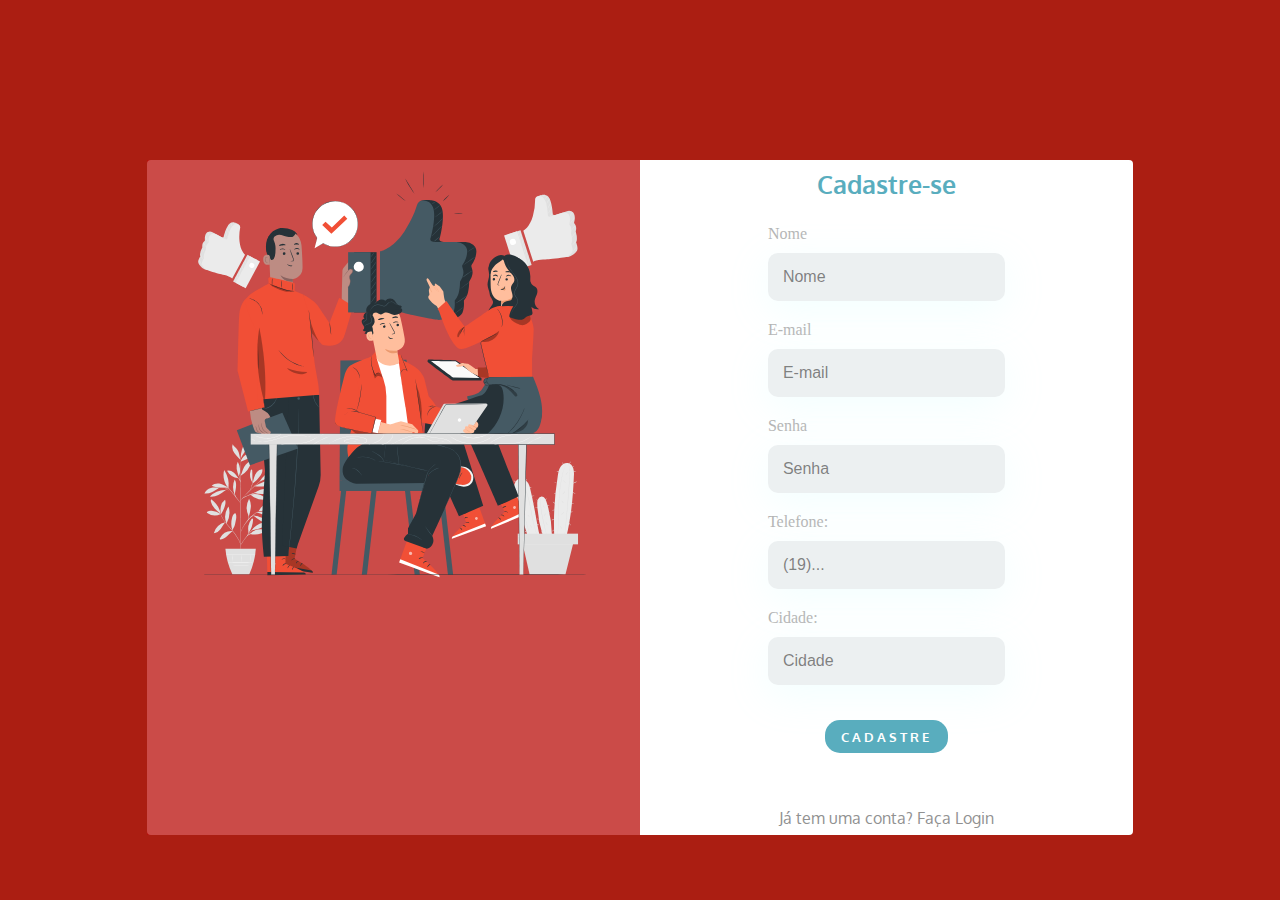
<file: ContratePro2/Front/CadastroCliente/index.html>
<!DOCTYPE html>
<html lang="en">

<head>
    <meta charset="UTF-8">
    <meta http-equiv="X-UA-Compatible" content="IE=edge">
    <meta name="viewport" content="width=device-width, initial-scale=1.0">
    <link rel="stylesheet" href="style.css">
    <link rel="icon" href="../assets/cc.png">
    <title>Cadastro de Usuario</title>
</head>

<body>
    <div class="main">
        <div class="esq">
            <img src="../assets/good-team-animate.svg" alt="cliente">

        </div>
        <div class="dir">
            <div class="card">
                <h1 class="h1">Cadastre-se</h1>
                <div class="in">
                    <label for="Nome">Nome</label>
                    <input id="nome" placeholder="Nome" type="text">
                </div>
                <div class="in">
                    <label for="E-mail">E-mail</label>
                    <input id="email" placeholder="E-mail" type="text">
                </div>
                <div class="in">
                    <label for="Senha">Senha</label>
                    <input id="senha" placeholder="Senha" type="password">
                </div>
                <div class="in">
                    <label for="telefone">Telefone:</label>
                    <input id="telefone" placeholder="(19)..." type="text">
                </div>
                <div class="in">
                    <label for="telefone">Cidade:</label>
                    <input id="cidade" placeholder="Cidade" type="text">
                </div>
                <button class="btn" onclick="cadastrarUsuario()">Cadastre</button>
            </div>
            <div class="text">
                <a href="../LoginCliente/index.html">
                    <p class="p">Já tem uma conta? Faça Login</p>
                </a>
            </div>
        </div>
</body>
<script src="index.js"></script>

</html>
</file>
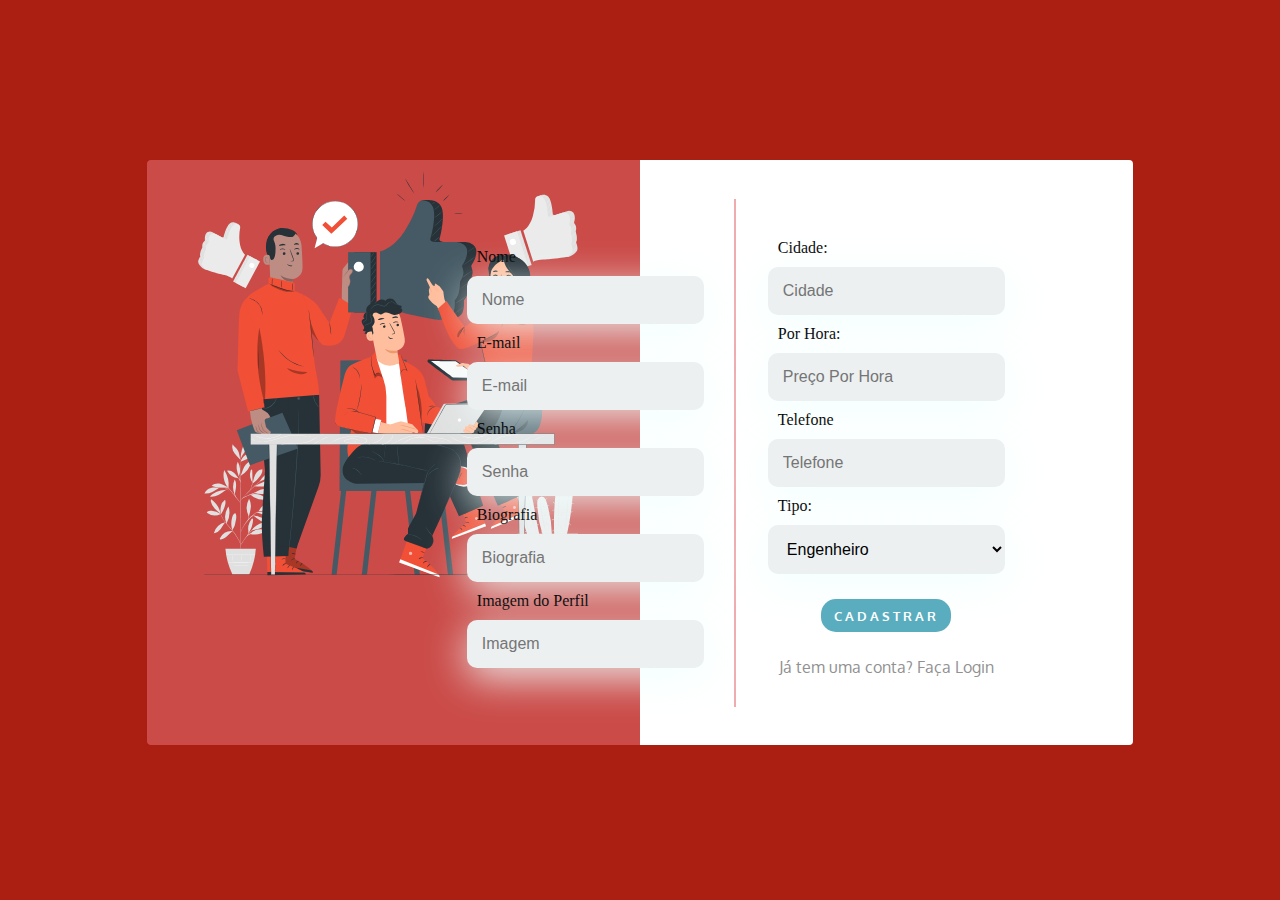
<file: ContratePro2/Front/CadastroProfissional/index.html>
<!DOCTYPE html>
<html lang="en">

<head>
    <meta charset="UTF-8">
    <meta http-equiv="X-UA-Compatible" content="IE=edge">
    <meta name="viewport" content="width=device-width, initial-scale=1.0">
    <link rel="stylesheet" href="style.css">
    <link rel="icon" href="../assets/cc.png">
    <title>Cadastro de Profissional</title>
</head>

<body>
    <div class="main">
        <div class="esq">
            <img src="../assets/good-team-animate.svg" alt="cliente">
        </div>
        <div class="dir">
          
	    <div class="meio">
		<table>
			<tr>
				<td class="td1" style="border-right: 2px solid rgba(230, 118, 118, 0.603)">
                    <label for="Nome">Nome</label>
                    <input id="nome" placeholder="Nome" type="text">
					<label for="E-mail">E-mail</label>
                    <input id="email"  placeholder="E-mail" type="text">
                    <label for="Senha">Senha</label>
                    <input id="senha"  placeholder="Senha" type="password">
					<label for="Biografia">Biografia</label>
                    <input id="biografia" placeholder="Biografia" type="text">
                    <label for="Perfil">Imagem do Perfil</label>
                    <input id="imagem" placeholder="Imagem" type="text">
					
				</td>
				<td class="td2">
                    <label for="Cidade">Cidade:</label>
                    <input id="cidade" placeholder="Cidade" type="text">
					<label for="Porhora">Por Hora:</label>
                    <input id="porhora" placeholder="Preço Por Hora" type="text">
					<label for="Telefone">Telefone</label>
                    <input id="telefone" placeholder="Telefone" type="text">
                    <label for="categoria">Tipo:</label>
                    <select class="slc" name="categoria" id="id_categoria">
                        <option value="1">Engenheiro</option>
                        <option value="2">Medico</option>
                        <option value="3">Pintor</option>
                        <option value="4">Palhaço</option>
                        <option value="5">Carpinteiro</option>
                        <option value="6">Fotografo</option>
                        <option value="7">Paisagista</option>
                        <option value="8">Advogado</option>
                        <option value="9">Professor de Reforço</option>
                        <option value="10">Pedreiro</option>
                    </select>
                    <div class="btn">
                        <button onclick="cadastrarUsuario()" >Cadastrar</button>
                    </div>
                    <div class="text">
                        <a href="../LoginProf/index.html">
                            <p class="p">Já tem uma conta? Faça Login</p>
                        </a>
                    </div>
				</td>
			</tr>
		</table>
	</div>
        
        
</body>
<script src="index.js"></script>

</html>
</file>
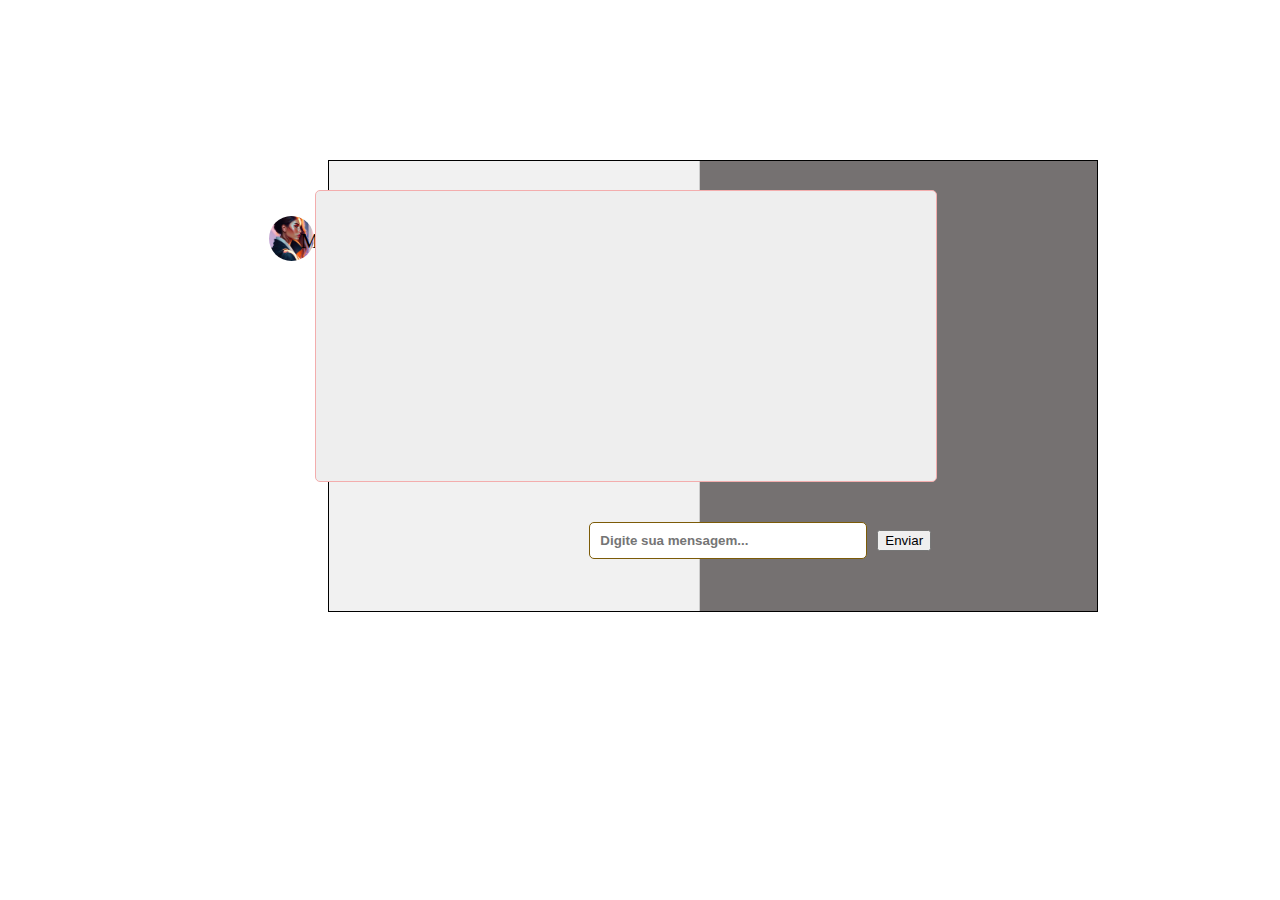
<file: ContratePro2/Front/chat_Cli/index.html>
<!DOCTYPE html>
<html lang="en">

<head>
  <meta charset="UTF-8">
  <meta http-equiv="X-UA-Compatible" content="IE=edge">
  <meta name="viewport" content="width=device-width, initial-scale=1.0">
  <!-- <link rel="stylesheet" href="css.css"> -->
  <link rel="stylesheet" href="css.css">
  <title>Chat user cliente</title>
</head>

<body>
  <div class="container">
    <div class="menu">
      <div class="info">
        <img id="imagem_yser2"  src="../assets/user2.jpg" alt="">
        <span id="name_user2" class="nomeUser2">Mariana</span>
      </div>

    </div>
    <div class="content">
      <div id="recebe" class="content"></div>
      <footer>
        <input type="text" id="envia" placeholder="Digite sua mensagem..." />
        <button id="enviar">Enviar</button>
      </footer>
    </div>
  </div>
</body>
<script src="index.js"></script>

</html>
</file>
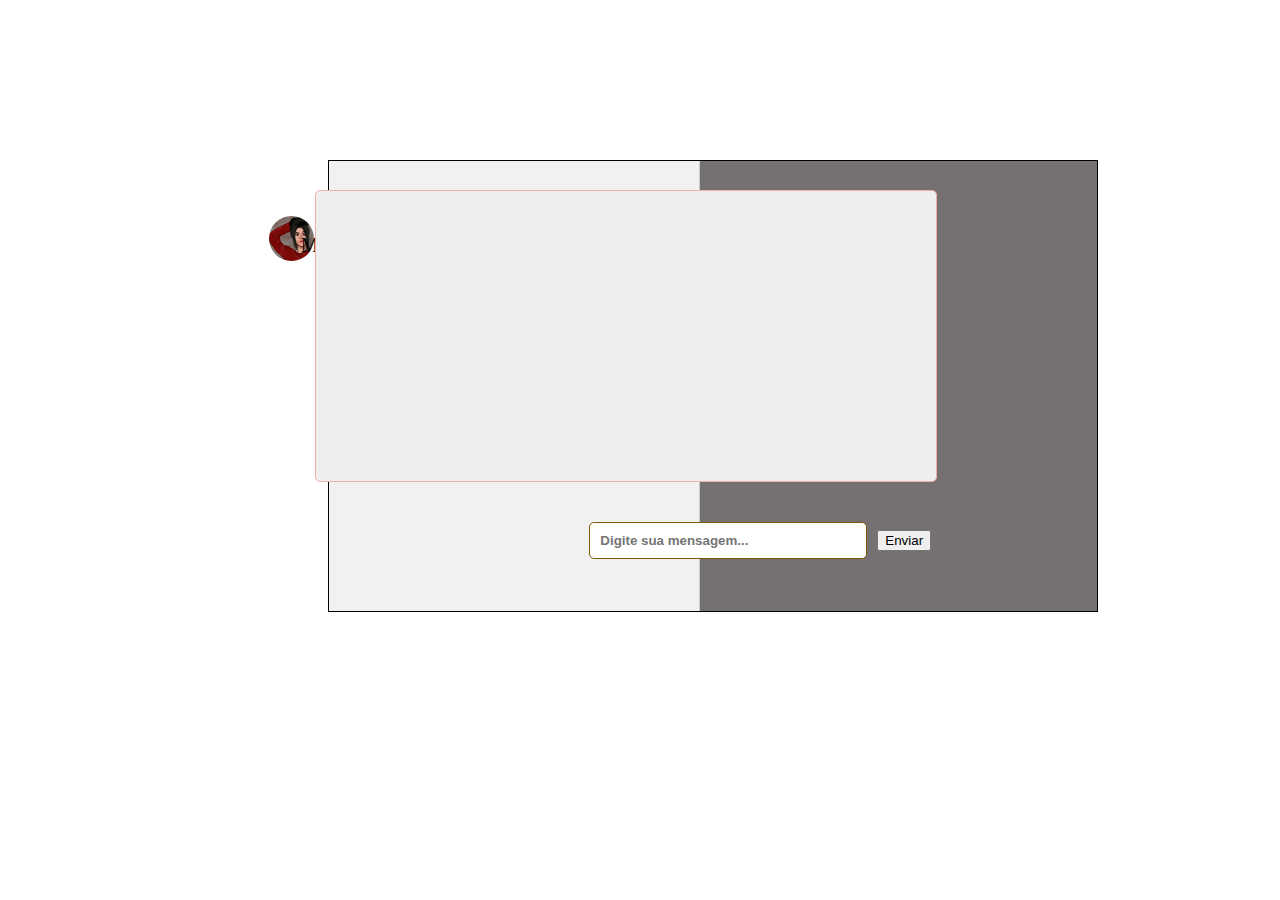
<file: ContratePro2/Front/chat_Pro/index.html>
<!DOCTYPE html>
<html lang="en">

<head>
  <meta charset="UTF-8">
  <meta http-equiv="X-UA-Compatible" content="IE=edge">
  <meta name="viewport" content="width=device-width, initial-scale=1.0">
  <!-- <link rel="stylesheet" href="css.css"> -->
  <link rel="stylesheet" href="style.css">
  <title>Chat user profissional</title>
  
</head>

<body>
  <div class="container">
    <div class="menu">
      <div class="info">
        <img id="imagem_yser2"  src="../assets/Mariana.jpg" alt="">
        <span id="name_user2" class="nomeUser2">Mariana Mendes</span>
      </div>

    </div>
    <div class="content">
      <div id="recebe" class="content"></div>
      <footer>
        <input type="text" id="envia" placeholder="Digite sua mensagem..." />
        <button id="enviar">Enviar</button>
      </footer>
    </div>
  </div>
</body>
<script src="profissional.js"></script>

</html>
</file>
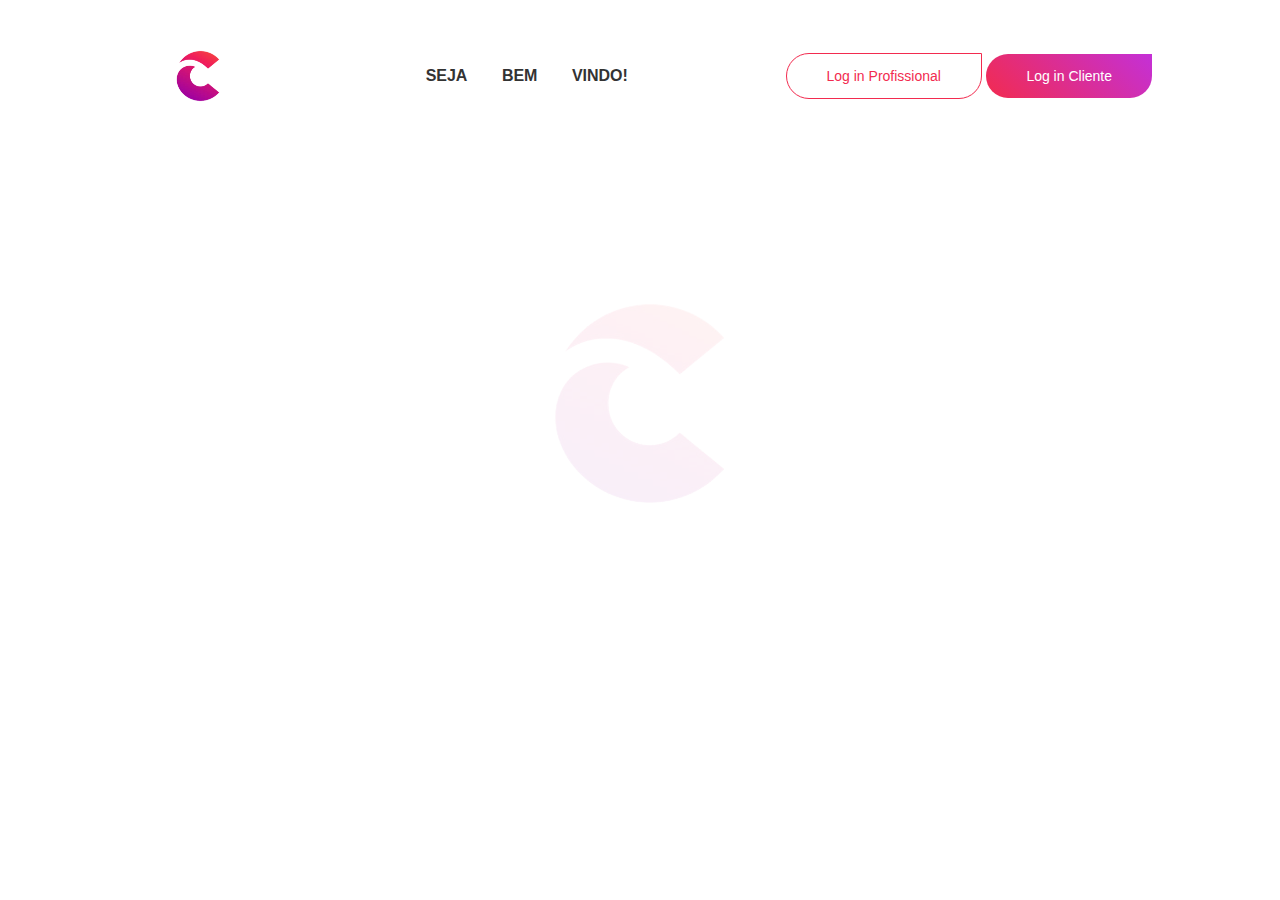
<file: ContratePro2/Front/HomeTeste/index.html>
<!DOCTYPE html>
<html lang="en">
<head>
    <meta charset="UTF-8">
    <meta http-equiv="X-UA-Compatible" content="IE=edge">
    <meta name="viewport" content="width=device-width, initial-scale=1.0">
    <link rel="stylesheet" href="style.css">
    <link rel="icon" href="../assets/cc.png">
    <title>ContratePro</title>
</head>
<body>
    <div class="hero">  
        <nav>
            <img src="../assets/c2.png" alt="logo">
            <ul>
            <li>SEJA</li>
            <li>BEM</li>
            <li>VINDO!</li>
        </ul>
        <div>
            <a class="btnn" href="../LoginProf/index.html">Log in Profissional</a>
            <a class="btn" href="../LoginCliente/index.html">Log in Cliente</a>
        </div>
        </nav>
        <div class="content">
            <h1 class="anim" >Contrate um profissional<br>e transforme seu projeto!</h1>
            <p class="anim">Venha se conectar conosco, transformando seu projeto com um profissional confiável e de sua escolha</p>
            <a href="../CadastroProfissional/index.html" class="login-btn anim">Seja um Profissional</a>
            <a href="../CadastroCliente/index.html" class="btn anim">Seja um Cliente</a>
        </div>
        <div class="portal-image">
            <img class="image" src="../assets/c2.png" alt="c2">
            <img src="../assets/businesswoman1.png" class="feature-img anim" alt="ok">
        </div>
        
    </div>
</body>
</html>
</file>
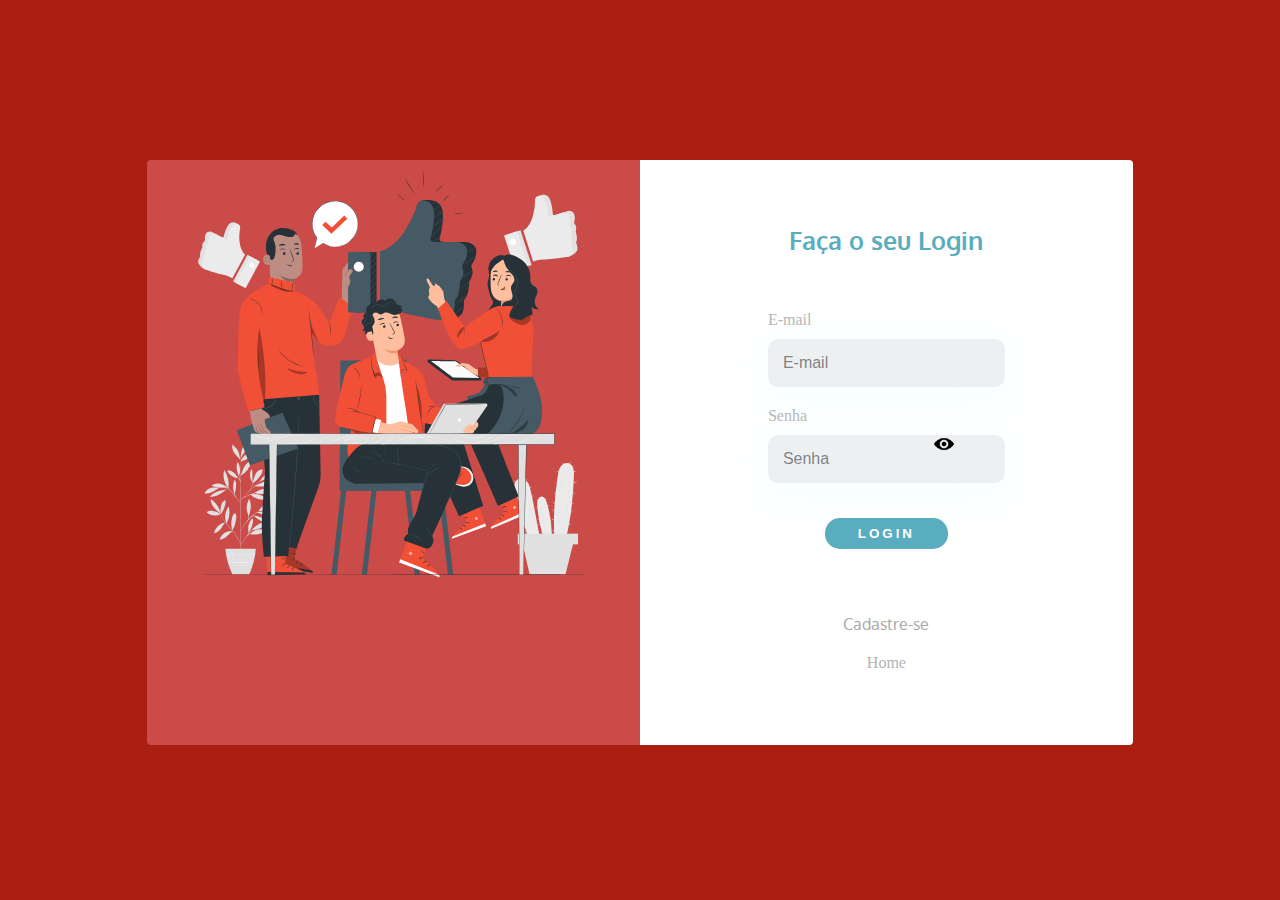
<file: ContratePro2/Front/LoginCliente/index.html>
<!DOCTYPE html>
<html lang="en">
<head>
    <meta charset="UTF-8">
    <meta http-equiv="X-UA-Compatible" content="IE=edge">
    <meta name="viewport" content="width=device-width, initial-scale=1.0">
    <link rel="stylesheet" href="style.css">
    <link rel="icon" href="../assets/cc.png">
    <title>Tela de Login</title>
</head>

<body>
    <div class="main">
        <div class="esq">
            <img src="../assets/good-team-animate.svg" alt="cli">
        </div>
        <div class="dir">
            <div class="card">
                <h1 class="h1">Faça o seu Login</h1>
                <div class="in">
                    <label for="E-mail">E-mail</label>
                    <input id="email" placeholder="E-mail" type="text">
                </div>
                <div class="in">
                    <label for="Senha">Senha</label>
                    <input id="senha" placeholder="Senha" type="password">
                    <img src="../assets/olho.png" alt="eyes" class="olhar" onclick="olharSenha()">
                </div>
                <button class="btn" onclick="login()">Login</button>
            </div>

            <a href="../CadastroCliente/index.html">
                <p class="p">Cadastre-se</p>
                <a href="../HomeTeste/index.html">Home</a>
            </a>
        </div>
           
    </div>

</body>
<script src="index.js"></script>

</html>
</file>
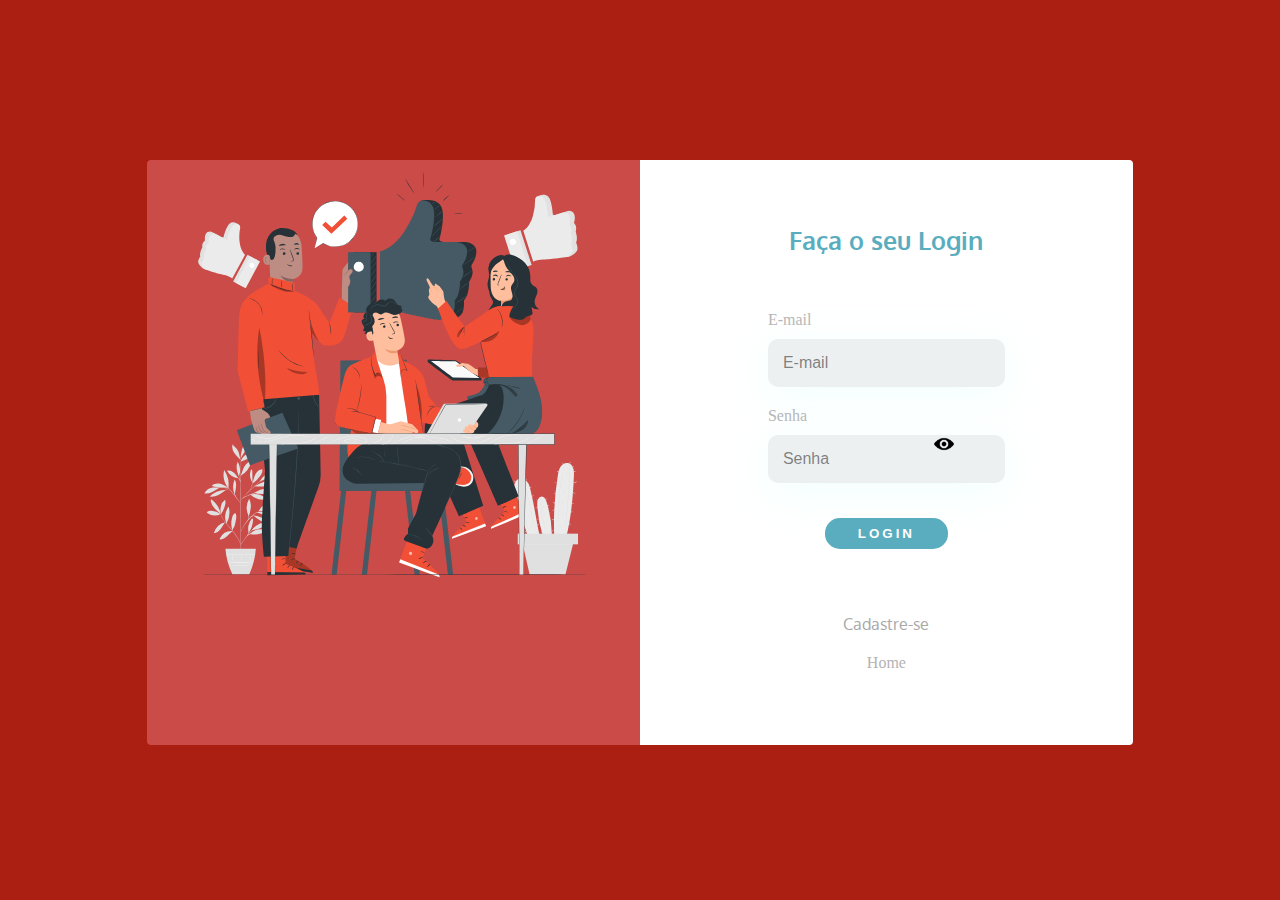
<file: ContratePro2/Front/LoginProf/index.html>
<!DOCTYPE html>
<html lang="en">
<head>
    <meta charset="UTF-8">
    <meta http-equiv="X-UA-Compatible" content="IE=edge">
    <meta name="viewport" content="width=device-width, initial-scale=1.0">
    <link rel="stylesheet" href="style.css">
    <link rel="icon" href="../assets/cc.png">
    <title>Tela de login</title>
</head>
<body>
    <div class="main">
        <div class="esq">
            <img src="../assets/good-team-animate.svg" alt="cli">
        </div>
        <div class="dir">
            <div class="card">
                <h1 class="h1">Faça o seu Login</h1>
                <div class="in">
                    <label for="E-mail">E-mail</label>
                    <input id="email" placeholder="E-mail" type="text">
                </div>
                <div class="in">
                    <label for="Senha">Senha</label>
                    <input id="senha" placeholder="Senha" type="password">
                    <img src="../assets/olho.png" alt="eyes" class="olhar" onclick="olharSenha()">
                </div>
                <button class="btn" onclick="login()">Login</button>
            </div>
            <a href="../CadastroProfissional/index.html">
                <p class="p">Cadastre-se</p>
                <a href="../HomeTeste/index.html">Home</a>
            </a>
        </div>
    </div>
</body>
<script src="index.js"></script>
</html>
</file>
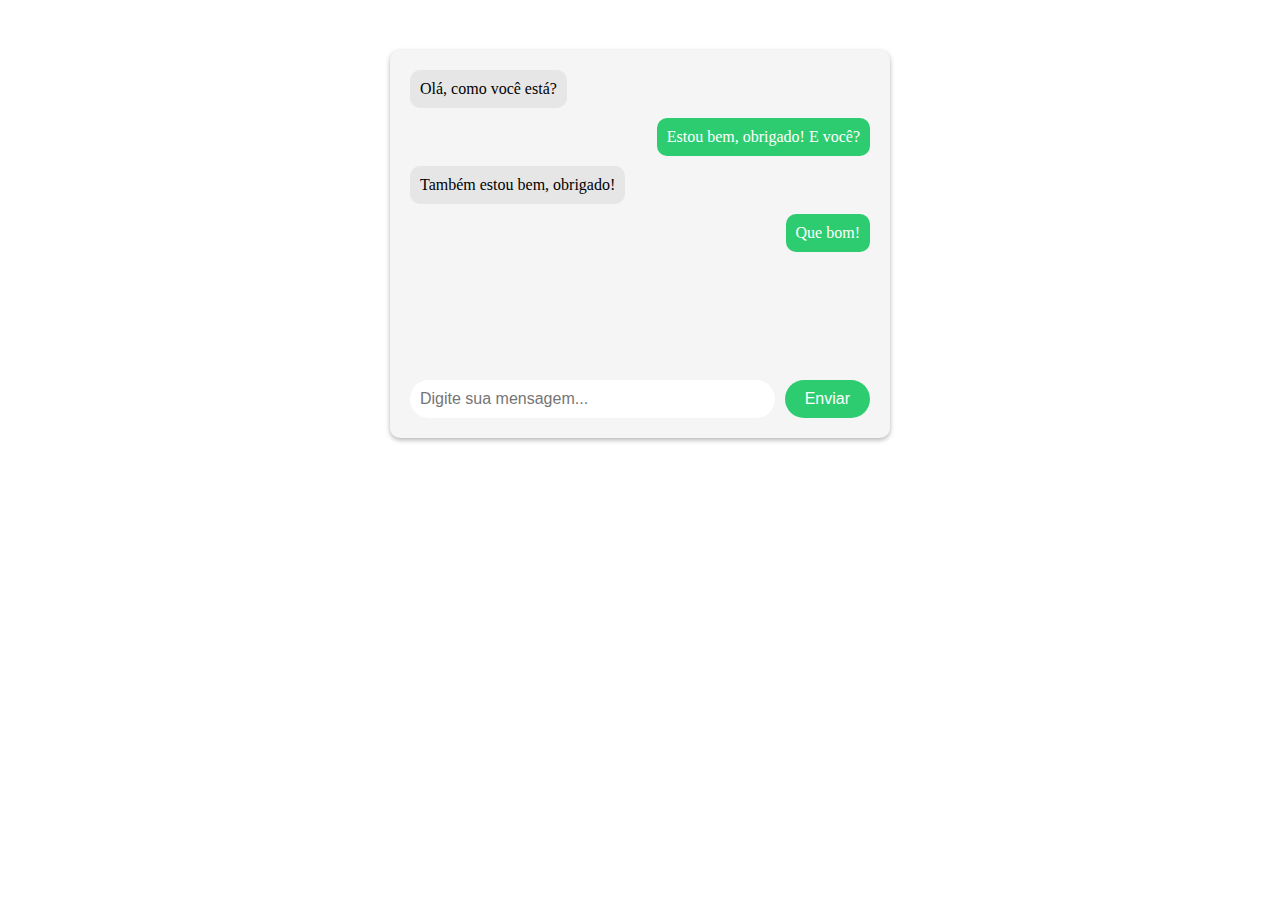
<file: ContratePro2/Front/teste/index.html>
<!DOCTYPE html>
<html lang="en">
<head>
	<meta charset="UTF-8">
	<title>Chat</title>
	<link rel="stylesheet" href="style.css">
</head>
<body>
	<div class="chat-box">
		<div class="chat-container">
            
			<div class="chat-bubble user1">
				<p>Olá, como você está?</p>
			</div>
			<div class="chat-bubble user2">
				<p>Estou bem, obrigado! E você?</p>
			</div>
			<div class="chat-bubble user1">
				<p>Também estou bem, obrigado!</p>
			</div>
			<div class="chat-bubble user2">
				<p>Que bom!</p>
			</div>
		</div>
        
       
		<div class="chat-input">
			<input type="text" placeholder="Digite sua mensagem...">
			<button>Enviar</button>
		</div>
	</div>
	<script src="script.js"></script>
</body>
</html>
</file>
<file: ContratePro2/Front/CadastroCliente/style.css>
@import url("https://fonts.googleapis.com/css2?family=Bebas+Neue&display=swap");
@import url("https://fonts.googleapis.com/css2?family=Bebas+Neue&family=Heebo:wght@300;400&family=Oxygen:wght@300;400&family=Righteous&display=swap");
* {
  padding: 0%;
  margin: 0%;
  box-sizing: border-box;
}
body {
  background-color: #a91a0dfa ;
}

.main {
  width: 77vw;
  height: 75vh;
  margin: 0 auto;
  display: flex;
  justify-content: center;
  margin-top: 10rem;
  background: hsl(0, 0%, 100%);
  border-radius: 4px;
}
/* ----------------esquerda----------------- */
.esq {
  float: left;
  width: 50%;
  text-align: center; /* centraliza o texto */
  background-color: #b90d0abe;
}
.esq h1 {
  margin-top: 15rem;
  font-family: "Bebas Neue", cursive;
}
/* ----------------direita----------------- */

.dir {
  float: right;
  width: 50%;
  text-align: center; /* centraliza o conteúdo */
  display: flex; /* usa flexbox */
  flex-direction: column; /* define a direção dos elementos filhos */
  justify-content: center; /* centraliza verticalmente os elementos filhos */
}
.card {
  /* width: 60%;  */
  display: flex;
  justify-content: center;
  align-items: center;
  flex-direction: column;
  margin-bottom: 30px;
}

.card > h1 {
  color: #59adbe;
  margin-bottom: 15px;
  font-family: "Oxygen", sans-serif;
  /* font-weight: 500px; */
  align-items: center;
  font-size: 25px;
}

.in {
  display: flex;
  flex-direction: column;
  align-items: flex-start;
  justify-content: center;
  margin: 10px 0px;
}

.in > input {
  width: 100%;
  border: none;
  border-radius: 10px;
  padding: 15px;
  background-color: #ecf0f1;
  font-size: 12pt;
  box-shadow: 0px 10px 40px #f0ffffde;
  outline: none;
}

.in > input::placeholder {
  color: #1f20208c;
}

.in > label {
  color: rgb(179, 179, 179);
  margin-bottom: 10px;
}

img{
    width: 34vw;
}
a{
text-decoration: none;
}

.btn {
  width: 25%;
  padding: 8px 0px;
  margin: 25px;
  border: none;
  border-radius: 15px;
  outline: none;
  text-transform: uppercase;
  font-weight: 800;
  letter-spacing: 3px;
  color: #ffffff;
  background-color: #59adbe;
  cursor: pointer;
  font-family: "Oxygen", sans-serif; 
}

.p {
    display: flex;
    align-items: center;
    justify-content: center;
    font-family: "Oxygen", sans-serif; 
    color: rgb(145, 145, 145);  
    cursor: pointer;
   
}

@media screen and (max-width: 768px) {
  body {
    background-color: #a91a0dfa;
    }
  
  .main {
      width: 90vw;
      height: 70vh;
      display: flex;
      justify-content: center;
      margin-top: 8rem;
      background: hsl(0, 0%, 100%);
      border-radius: 4px;
  }  
  /* ----------------esquerda----------------- */
  .esq {
    top: 10px;
    width: 50%;
    background-color: #b90d0abe;
  }
  
  .esq img{
    height: 100%;
    width: 99%;
  } 
  /* ----------------direita----------------- */
  .dir {
    float: right;
    width: 50%;
    text-align: center; /* centraliza o conteúdo */
    display: flex; /* usa flexbox */
    flex-direction: column; /* define a direção dos elementos filhos */
    justify-content: center; /* centraliza verticalmente os elementos filhos */
  }
  
  .card {
    display: flex;
    justify-content: center;
    align-items: center;
    flex-direction: column;
    margin-bottom: 30px;
  }
  
  .card > h1 {
    color: #59adbe;
    margin-bottom: 7px;
    font-family: "Oxygen", sans-serif;
    align-items: center;
    font-size: 25px;
  }
  
  .in {
    display: flex;
    flex-direction: column;
    align-items: flex-start;
    justify-content: center;
    margin: 9px 6px;
  }
  
  .in > input {
    width: 100%;
    border: none;
    border-radius: 10px;
    padding: 14px;
    background-color: #ecf0f1;
    font-size: 12pt;
    box-shadow: 0px 10px 40px #f0ffffde;
  }
  
  .in > input::placeholder {
    color: #1f20208c;
  }
  
  .in > label {
    color: rgb(179, 179, 179);
    margin-bottom: 10px;
  }
  
  .btn {
    width: 35%;
    padding: 8px 0px;
    margin-top: 5px;
    border: none;
    border-radius: 15px;
    outline: none;
    text-transform: uppercase;
    font-weight: 800;
    letter-spacing: 3px;
    color: #ffffff;
    background-color: #59adbe;
    cursor: pointer;
    font-family: "Oxygen", sans-serif; 
  }

  .p {
    display: flex;
    align-items: center;
    justify-content: center;
    font-family: "Oxygen", sans-serif; 
    color: rgb(145, 145, 145);  
    cursor: pointer;
    padding-bottom: 20px;
  }
  }
</file>
<file: ContratePro2/Front/CadastroProfissional/style.css>
@import url("https://fonts.googleapis.com/css2?family=Bebas+Neue&display=swap");
@import url("https://fonts.googleapis.com/css2?family=Bebas+Neue&family=Heebo:wght@300;400&family=Oxygen:wght@300;400&family=Righteous&display=swap");
* {
  padding: 0%;
  margin: 0%;
  box-sizing: border-box;
}
body {
  background-color: #a91a0dfa ;
}

.main {
  width: 77vw;
  height: 65vh;
  margin: 0 auto;
  display: flex;
  justify-content: center;
  margin-top: 10rem;
  background: hsl(0, 0%, 100%);
  border-radius: 4px;
}
/* ----------------esquerda----------------- */
.esq {
  float: left;
  width: 50%;
  text-align: center; /* centraliza o texto */
  background-color: #b90d0abe;
}
.esq h1 {
  margin-top: 15rem;
  font-family: "Bebas Neue", cursive;
}
.esq img{
  width: 34vw;
}
/* ----------------direita----------------- */

.dir {
  float: right;
  width: 50%;
  text-align: center; /* centraliza o conteúdo */
  display: flex; /* usa flexbox */
  flex-direction: column; /* define a direção dos elementos filhos */
  justify-content: center; /* centraliza verticalmente os elementos filhos */
}


/* __________________________________________ */

.meio {
  display: flex;
  text-align: center;
  position: absolute;
  right:19%;


}
.meio label{
  display: flex;
  align-items: center;
  padding: 10px;
}

.meio input{
  width: 100%;
  border: none;
  border-radius: 10px;
  padding: 15px;
  background-color: #ecf0f1;
  font-size: 12pt;
  box-shadow: 0px 10px 40px #f0ffffde;
  outline: none;
}
.meio .td1{
  padding: 30px;
}

.meio .td2{
  padding: 30px;
}
.btn button{
  width: 55%;
  padding: 8px 0px;
  margin: 25px;
  border: none;
  border-radius: 15px;
  outline: none;
  text-transform: uppercase;
  font-weight: 800;
  letter-spacing: 3px;
  color: #ffffff;
  background-color: #59adbe;
  cursor: pointer;
  font-family: "Oxygen", sans-serif; 
}
a{
  text-decoration: none;
}
.p {
  display: flex;
  align-items: center;
  justify-content: center;
  font-family: "Oxygen", sans-serif; 
  color: rgb(145, 145, 145);  
  cursor: pointer;
 
}
.slc{
  width: 100%;
  border: none;
  border-radius: 10px;
  padding: 15px;
  background-color: #ecf0f1;
  font-size: 12pt;
  box-shadow: 0px 10px 40px #f0ffffde;
}

@media screen and (max-width: 768px) {
  body {
    background-color: #a91a0dfa;
    }
  
  .main {
      width: 95vw;
      height: 70vh;
      display: flex;
      justify-content: center;
      margin-top: 8rem;
      background: hsl(0, 0%, 100%);
      border-radius: 4px;
  }  
  /* ----------------esquerda----------------- */
  .esq {
    top: 10px;
    width: 30%;
    background-color: #b90d0abe;
  }
  
  .esq img{
    height: 100%;
    width: 99%;
  } 
  /* ----------------direita----------------- */
  .dir {
    float: right;
    width: 70%;
    text-align: center; /* centraliza o conteúdo */
    display: flex; /* usa flexbox */
    flex-direction: column; /* define a direção dos elementos filhos */
    justify-content: center; /* centraliza verticalmente os elementos filhos */
  }
  /* ________________meio_______________________ */

.meio {
  display: flex;
  text-align: center;
  position: absolute;
  right:0%;


}
.meio label{
  display: flex;
  align-items: center;
  padding: 10px;
}

.meio input{
  width: 95%;
  border: none;
  border-radius: 10px;
  padding: 12px;
  background-color: #ecf0f1;
  font-size: 12pt;
  box-shadow: 0px 10px 40px #f0ffffde;
  outline: none;
}
.meio .td1{
  padding: 20px;
}

.meio .td2{
  padding: 20px;
}
.btn button{
  width: 55%;
  padding: 8px 0px;
  margin: 25px;
  border: none;
  border-radius: 15px;
  outline: none;
  text-transform: uppercase;
  font-weight: 800;
  letter-spacing: 3px;
  color: #ffffff;
  background-color: #59adbe;
  cursor: pointer;
  font-family: "Oxygen", sans-serif; 
}
a{
  text-decoration: none;
}
.p {
  display: flex;
  align-items: center;
  justify-content: center;
  font-family: "Oxygen", sans-serif; 
  color: rgb(145, 145, 145);  
  cursor: pointer;
 
}
.slc{
  width: 95%;
  border: none;
  border-radius: 10px;
  padding: 12px;
  background-color: #ecf0f1;
  font-size: 12pt;
  box-shadow: 0px 10px 40px #f0ffffde;
}
  
  }
</file>
<file: ContratePro2/Front/chat_Cli/css.css>
/* {
  margin: 0;
  padding: 0;
  box-sizing: border-box;
}

.chat-box {
  max-width: 500px;
  margin: 50px auto;
  padding: 20px;
  background-color: #f5f5f5;
  border-radius: 10px;
  box-shadow: 0 2px 5px rgba(0, 0, 0, 0.3);
  font-family: Arial, sans-serif;
}

.chat-box h1 {
  font-size: 24px;
  text-align: center;
  margin-bottom: 20px;
  color: #133521;
}

#mensagem {
  margin-left: 8rem;
  padding: 5px;
  border-radius: 10px;
  border: none;
  outline: none;
  font-size: 16px;
}

.chat-box button {
 margin-left: 30px; 
  padding: 10px;
  border-radius: 20px;
  border: none;
  outline: none;
  background-color: #2ecc71;
  color: #fff;
  font-size: 15px;
  cursor: pointer;
}
  */

  .container {
    display: flex;
    height: 50vh;
    width: 60vw;
    margin: 10rem;
    margin-left: 20rem;
    border: 1px solid black;
  }

  .menu {
    width: 250px;
    background-color: #f1f1f1;
    border-right: 1px solid #ccc;
  }

  .content {
    flex-grow: 1;
    background-color: #757171;
    display: flex;
  
  }
  
  .menu span{
    align-items: center;
    padding: 23px 0;
    position: absolute;
    top: 23%;
    left:23.5%;
    font-size: 20px;
  }
  .menu {
    display: flex;
    padding: 60px;
  }
  
  .menu img {
    position: absolute;
    top: 24%;
    left:21%;
    border-radius: 100%;
    height: 45px;
    margin-right: 10px; /* Espaçamento entre a imagem e o span */
  }
.menu > .info{
  width: 13vw;
  height: 6vh;
  border: 2px solid red;
  border-radius: 80px;
  cursor: pointer; 
}


footer {
  position: absolute;
  top: 55%;
  left: 9%;
  display: flex;
  flex-direction: row;
  justify-content: center;
  align-items: center;
  width: 100%;
  height: 10vh;
}

footer input {
  padding: 10px;
  border: none;
  border-radius: 5px;
  font-weight: bold;
  margin: 10px;
}

footer input[type="button"] {
  background-color: rgb(124, 91, 7);
  color: #fff;
  box-shadow: 0px 0px 5px #000;
  font-size: 14px;
  cursor: pointer;
}

footer input[type="text"] {
  border: solid 1px rgb(124, 91, 7);
  width: 20%;
}
footer label{
  font-size: 16px;
  font-weight: bold;
  color: rgb(124, 91, 7);
  text-shadow: #666 0px 0px 2px;
}


#recebe {
  position: absolute;
  top: 20%;
  right:26%;
  width: 90%; 
  height: 30%;
  max-width: 600px;
  border: solid 1px #f3adad;
  background-color: #eee;
  border-radius: 5px;
  margin: 10px;
  display: flex;
  flex-direction: column;
  align-items: baseline;
  overflow: auto;
  padding: 10px;
}


#recebe .p {

  text-align: center;
  background-color: #f09c9c;
  width: 10%;
  color: #ffffff;
  padding: 10px;
  margin-bottom: 5px;
  border-radius: 5px;
}
</file>
<file: ContratePro2/Front/chat_Pro/style.css>
/* {
  margin: 0;
  padding: 0;
  box-sizing: border-box;
}

.chat-box {
  max-width: 500px;
  margin: 50px auto;
  padding: 20px;
  background-color: #f5f5f5;
  border-radius: 10px;
  box-shadow: 0 2px 5px rgba(0, 0, 0, 0.3);
  font-family: Arial, sans-serif;
}

.chat-box h1 {
  font-size: 24px;
  text-align: center;
  margin-bottom: 20px;
  color: #133521;
}

#mensagem {
  margin-left: 8rem;
  padding: 5px;
  border-radius: 10px;
  border: none;
  outline: none;
  font-size: 16px;
}

.chat-box button {
 margin-left: 30px; 
  padding: 10px;
  border-radius: 20px;
  border: none;
  outline: none;
  background-color: #2ecc71;
  color: #fff;
  font-size: 15px;
  cursor: pointer;
}
  */

  .container {
    display: flex;
    height: 50vh;
    width: 60vw;
    margin: 10rem;
    margin-left: 20rem;
    border: 1px solid black;
  }

  .menu {
    width: 250px;
    background-color: #f1f1f1;
    border-right: 1px solid #ccc;
  }

  .content {
    flex-grow: 1;
    background-color: #757171;
    display: flex;
  
  }
  
  .menu span{
    align-items: center;
    padding: 23px 0;
    position: absolute;
    top: 23.4%;
    left:23.5%;
    font-size: 20px;
  }
  .menu {
    display: flex;
    padding: 60px;
  }
  
  .menu img {
    position: absolute;
    top: 24%;
    left:21%;
    border-radius: 100%;
    height: 45px;
    margin-right: 10px; /* Espaçamento entre a imagem e o span */
  }
.menu > .info{
  width: 13vw;
  height: 6vh;
  border: 2px solid red;
  border-radius: 80px;
  cursor: pointer; 
}


footer {
  position: absolute;
  top: 55%;
  left: 9%;
  display: flex;
  flex-direction: row;
  justify-content: center;
  align-items: center;
  width: 100%;
  height: 10vh;
}

footer input {
  padding: 10px;
  border: none;
  border-radius: 5px;
  font-weight: bold;
  margin: 10px;
}

footer input[type="button"] {
  background-color: rgb(124, 91, 7);
  color: #fff;
  box-shadow: 0px 0px 5px #000;
  font-size: 14px;
  cursor: pointer;
}

footer input[type="text"] {
  border: solid 1px rgb(124, 91, 7);
  width: 20%;
}
footer label{
  font-size: 16px;
  font-weight: bold;
  color: rgb(124, 91, 7);
  text-shadow: #666 0px 0px 2px;
}


#recebe {
  position: absolute;
  top: 20%;
  right:26%;
  width: 90%; 
  height: 30%;
  max-width: 600px;
  border: solid 1px #f3adad;
  background-color: #eee;
  border-radius: 5px;
  margin: 10px;
  display: flex;
  flex-direction: column;
  align-items: baseline;
  overflow: auto;
  padding: 10px;
}


#recebe .p {

  text-align: center;
  background-color: #f09c9c;
  width: 10%;
  color: #ffffff;
  padding: 10px;
  margin-bottom: 5px;
  border-radius: 5px;
}
</file>
<file: ContratePro2/Front/HomeTeste/style.css>
* {
    margin: 0;
    padding: 0;
    box-sizing: border-box;
    font-family: 'Poppins', sans-serif;
}


.hero {
    width: 100%;
    min-height: 100vh;
    background-position: center;
    background-size: cover;
    padding: 10px 10%;
    overflow: hidden;
    position: relative;
}

nav {
    padding: 10px 0;
    display: flex;
    align-items: center;
    justify-content: space-between;
}

nav img {
    width: 140px;
}

.logo {
    width: 140px;
}

nav ul li {
    display: inline-block;
    list-style: none;
    margin: 10px 15px;
    text-decoration: none;
    color: #333;
    font-weight: 700;
}

.login-btn {
    display: inline-block;
    text-decoration: none;
    padding: 14px 40px;
    font-size: 14px;
    border: 1px  solid  #f22b4f;
    color:  #f22b4f;
    font-weight: 600;
    border-radius: 30px;
    border-top-right-radius: 0;
    transition: 0.5s;
}

.btnn {
    display: inline-block;
    text-decoration: none;
    padding: 14px 40px;
    font-size: 14px;
    border: 1px  solid  #f22b4f;
    color:  #f22b4f;
    font-weight: 300;
    border-radius: 30px;
    border-top-right-radius: 0;
    transition: 0.5s;
}


.btn {
    display: inline-block;
    text-decoration: none;
    padding: 14px 40px;
    color: #fff;
    background-image: linear-gradient(45deg, #f22b4f, #c430d7);
    font-size: 14px;
    border-radius: 30px;
    border-top-right-radius: 0;
    transition: 0.5s;
}

.container {
    display: flex;
}

.content {
    flex-basis: 50%;
}

.portal-image {
    flex-basis: 50%;
    display: flex;
    justify-content: center;
    align-items: center;
  }
  
  .portal-image .image {
    position: absolute;
    top: 20%;
    max-width: 100%;
    max-height: 120%;
    opacity: 6%;
}

.content {
    margin-top: 10%;
    max-width: 600px;
}

.content h1 {
    font-size: 50px;
    color: #222;
}

.content p {
    margin: 10px 0 30px;
    color: #333;
    animation-delay: 0.5s;
}

.content .btn {
    padding: 15px 80px;
    font-size: 16px;
    animation-delay: 1s;
}

.btn:hover {
    border-top-right-radius: 30px;
}
.btnn:hover {
    border-top-right-radius: 30px;
}

.content .login-btn {
    padding: 15px 60px;
    font-size: 16px;
    animation-delay: 1s;
}

.login-btn:hover {
    border-top-right-radius: 30px;
}

.feature-img {

    width: 530px;
    position: absolute;
    bottom: 0;
    right: 10%;
}

.feature-img.anim {
    animation-delay: 1.5s;
}

.anim {
    opacity: 0;
    transform: translateY(30px);
    animation: moveup 0.5s linear forwards;
}

@keyframes moveup {
    100% {
        opacity: 1;
        transform: translateY(0px);
    }
}

@media screen and (max-width: 768px) {
    .hero {
        width: 100%;
        min-height: 100vh;
        background-position: center;
        background-size: cover;
        padding: 10px 10%;
        overflow: hidden;
        position: relative;
    }
    
    nav img {
        width: 100px;
    }
    
    .logo {
        width: 120px;
    }

    nav ul li {
        display: inline-block;
        list-style: none;
        margin: 10px 12px;
        text-decoration: none;
        color: #333;
        font-weight: 700;
    }
    
    .login-btn {
        display: inline-block;
        text-decoration: none;
        padding: 12px 37px;
        font-size: 14px;
        border: 1px  solid  #f22b4f;
        color:  #f22b4f;
        font-weight: 600;
        border-radius: 30px;
        border-top-right-radius: 0;
        transition: 0.5s;
    }

    .btnn {
        display: inline-block;
        text-decoration: none;
        padding: 10px 20px;
        font-size: 14px;
        border: 1px  solid  #f22b4f;
        color:  #f22b4f;
        font-weight: 300;
        border-radius: 30px;
        border-top-right-radius: 0;
        transition: 0.5s;
    }
    
    
    .btn {
        display: inline-block;
        text-decoration: none;
        padding: 10px 20px;
        color: #fff;
        background-image: linear-gradient(45deg, #f22b4f, #c430d7);
        font-size: 14px;
        border-radius: 30px;
        border-top-right-radius: 0;
        transition: 0.5s;
    }

    .portal-image {
        flex-basis: 50%;
        display: flex;
        justify-content: center;
        align-items: center;
      }
      
      .portal-image .image {
        position: absolute;
        top: 10%;
        max-width: 100%;
        max-height: 120%;
        opacity: 6%;
    }

    .content {
        margin-top: 10%;
        max-width: 560px;
    }
    
    .content h1 {
        font-size: 40px;
        color: #222;
    }
    
    .content p {
        margin: 10px 0 30px;
        color: #333;
        animation-delay: 0.5s;
    }
    
    .content .btn {
        padding: 15px 80px;
        font-size: 16px;
        animation-delay: 1s;
    }

    .feature-img {

        width: 500px;
        height: 475px;
        position: absolute;
        bottom: 0;
        right: 27%;
    }
    
    .feature-img.anim {
        animation-delay: 1.5s;
    }
}
</file>
<file: ContratePro2/Front/LoginCliente/style.css>
@import url("https://fonts.googleapis.com/css2?family=Bebas+Neue&display=swap");
@import url("https://fonts.googleapis.com/css2?family=Bebas+Neue&family=Heebo:wght@300;400&family=Oxygen:wght@300;400&family=Righteous&display=swap");
* {
  padding: 0%;
  margin: 0%;
  box-sizing: border-box;
}
body {
  background-color: 
  #a91a0dfa ;
}

.main {
  width: 77vw;
  height: 65vh;
  margin: 0 auto;
  display: flex;
  justify-content: center;
  margin-top: 10rem;
  background: hsl(0, 0%, 100%);
  border-radius: 4px;
}
/* ----------------esquerda----------------- */
.esq {
  float: left;
  width: 50%;
  text-align: center; /* centraliza o texto */
  background-color: #b90d0abe;
}
.esq h1 {
  margin-top: 15rem;
  font-family: "Bebas Neue", cursive;
}
/* ----------------direita----------------- */

.dir {
  float: right;
  width: 50%;
  text-align: center; /* centraliza o conteúdo */
  display: flex; /* usa flexbox */
  flex-direction: column; /* define a direção dos elementos filhos */
  justify-content: center; /* centraliza verticalmente os elementos filhos */
}
.card {
  /* width: 60%;  */
  display: flex;
  justify-content: center;
  align-items: center;
  flex-direction: column;
  margin-bottom: 30px;
}

.card > h1 {
  color: #59adbe;
  margin-bottom: 45px;
  font-family: "Oxygen", sans-serif;
  /* font-weight: 500px; */
  align-items: center;
  font-size: 25px;
}

.in {
  display: flex;
  flex-direction: column;
  align-items: flex-start;
  justify-content: center;
  margin: 10px 0px;
}

.in > input {
  width: 100%;
  border: none;
  border-radius: 10px;
  padding: 15px;
  background-color: #ecf0f1;
  font-size: 12pt;
  box-shadow: 0px 10px 40px #f0ffffde;
}

.in > input::placeholder {
  color: #1f20208c;
}

.in > label {
  color: rgb(179, 179, 179);
  margin-bottom: 10px;
}

img{
    width: 34vw;
}
a{
text-decoration: none;
}

.btn {
  width: 25%;
  padding: 8px 0px;
  margin: 25px;
  border: none;
  border-radius: 15px;
  outline: none;
  text-transform: uppercase;
  font-weight: 800;
  letter-spacing: 3px;
  color: #ffffff;
  background-color: #59adbe;
  cursor: pointer;
}

.olhar{
  position: absolute;
  top: 50%;
  left: 73%;
  transform: translateY(-80%);
  width: 20px;
  height: 20px;
  cursor: pointer;
}
img{
    width: 34vw;
}

a{
  padding: 10px;
text-decoration: none;
color: rgb(179, 179, 179) ;
}
.p {
    display: flex;
    align-items: center;
    justify-content: center;
    font-family: "Oxygen", sans-serif; 
    color: rgb(168, 168, 168);  
    cursor: pointer;
}

@media screen and (max-width: 768px) {
body {
  background-color: #a91a0dfa;
  }

.main {
    width: 87vw;
    height: 70vh;
    display: flex;
    justify-content: center;
    margin-top: 8rem;
    background: hsl(0, 0%, 100%);
    border-radius: 4px;
}  
/* ----------------esquerda----------------- */
.esq {
  top: 10px;
  width: 50%;
  background-color: #b90d0abe;
}

.esq img{
  height: 100%;
  width: 100%;
} 
/* ----------------direita----------------- */
.dir {
  float: right;
  width: 50%;
  text-align: center; /* centraliza o conteúdo */
  display: flex; /* usa flexbox */
  flex-direction: column; /* define a direção dos elementos filhos */
  justify-content: center; /* centraliza verticalmente os elementos filhos */
}

.card {
  display: flex;
  justify-content: center;
  align-items: center;
  flex-direction: column;
  margin-bottom: 30px;
}

.card > h1 {
  color: #59adbe;
  margin-bottom: 45px;
  font-family: "Oxygen", sans-serif;
  align-items: center;
  font-size: 25px;
}

.in {
  display: flex;
  flex-direction: column;
  align-items: flex-start;
  justify-content: center;
  margin: 10px 6px;
}

.in > input {
  width: 100%;
  border: none;
  border-radius: 10px;
  padding: 15px;
  background-color: #ecf0f1;
  font-size: 12pt;
  box-shadow: 0px 10px 40px #f0ffffde;
}

.in > input::placeholder {
  color: #1f20208c;
}

.in > label {
  color: rgb(179, 179, 179);
  margin-bottom: 10px;
}

.olhar{
  position: absolute;
  top: 51%;
  left: 83%;
  transform: translateY(-80%);
  width: 20px;
  height: 20px;
  cursor: pointer;
}
}
</file>
<file: ContratePro2/Front/LoginProf/style.css>
@import url("https://fonts.googleapis.com/css2?family=Bebas+Neue&display=swap");
@import url("https://fonts.googleapis.com/css2?family=Bebas+Neue&family=Heebo:wght@300;400&family=Oxygen:wght@300;400&family=Righteous&display=swap");
* {
  padding: 0%;
  margin: 0%;
  box-sizing: border-box;
}
body {
  background-color: #a91a0dfa;
}

.main {
  width: 77vw;
  height: 65vh;
  margin: 0 auto;
  display: flex;
  justify-content: center;
  margin-top: 10rem;
  background: hsl(0, 0%, 100%);
  border-radius: 4px;
}



/* ----------------esquerda----------------- */
.esq {
  float: left;
  width: 50%;
  text-align: center; /* centraliza o texto */
  background-color: #b90d0abe;
}
.esq h1 {
  margin-top: 15rem;
  font-family: "Bebas Neue", cursive;
}
/* ----------------direita----------------- */

.dir {
  float: right;
  width: 50%;
  text-align: center; /* centraliza o conteúdo */
  display: flex; /* usa flexbox */
  flex-direction: column; /* define a direção dos elementos filhos */
  justify-content: center; /* centraliza verticalmente os elementos filhos */
}
.card {
  /* width: 60%;  */
  display: flex;
  justify-content: center;
  align-items: center;
  flex-direction: column;
  margin-bottom: 30px;
}

.card > h1 {
  color: #59adbe;
  margin-bottom: 45px;
  font-family: "Oxygen", sans-serif;
  /* font-weight: 500px; */
  align-items: center;
  font-size: 25px;
}

.in {
  display: flex;
  flex-direction: column;
  align-items: flex-start;
  justify-content: center;
  margin: 10px 0px;
}

.in > input {
  width: 100%;
  border: none;
  border-radius: 10px;
  padding: 15px;
  background-color: #ecf0f1;
  font-size: 12pt;
  box-shadow: 0px 10px 40px #f0ffffde;
}

.in > input::placeholder {
  color: #1f20208c;
}

.in > label {
  color: rgb(179, 179, 179);
  margin-bottom: 10px;
  
}
.olhar{
  position: absolute;
  top: 50%;
  left: 73%;
  transform: translateY(-80%);
  width: 20px;
  height: 20px;
  cursor: pointer;
}
img{
    width: 34vw;
}
a{
  padding: 10px;
text-decoration: none;
color: rgb(179, 179, 179) ;
}

.btn {
  width: 25%;
  padding: 8px 0px;
  margin: 25px;
  border: none;
  border-radius: 15px;
  outline: none;
  text-transform: uppercase;
  font-weight: 800;
  letter-spacing: 3px;
  color: #ffffff;
  background-color: #59adbe;
  cursor: pointer;
}

.p {
    display: flex;
    align-items: center;
    justify-content: center;
    font-family: "Oxygen", sans-serif; 
    color: rgb(168, 168, 168);  
    cursor: pointer;
}

@media screen and (max-width: 768px) {
  body {
    background-color: #a91a0dfa;
    }
  
  .main {
      width: 87vw;
      height: 70vh;
      display: flex;
      justify-content: center;
      margin-top: 8rem;
      background: hsl(0, 0%, 100%);
      border-radius: 4px;
  }  
  /* ----------------esquerda----------------- */
  .esq {
    top: 10px;
    width: 50%;
    background-color: #b90d0abe;
  }
  
  .esq img{
    height: 100%;
    width: 100%;
  } 
  /* ----------------direita----------------- */
  .dir {
    float: right;
    width: 50%;
    text-align: center; /* centraliza o conteúdo */
    display: flex; /* usa flexbox */
    flex-direction: column; /* define a direção dos elementos filhos */
    justify-content: center; /* centraliza verticalmente os elementos filhos */
  }
  
  .card {
    display: flex;
    justify-content: center;
    align-items: center;
    flex-direction: column;
    margin-bottom: 30px;
  }
  
  .card > h1 {
    color: #59adbe;
    margin-bottom: 45px;
    font-family: "Oxygen", sans-serif;
    align-items: center;
    font-size: 25px;
  }
  
  .in {
    display: flex;
    flex-direction: column;
    align-items: flex-start;
    justify-content: center;
    margin: 10px 6px;
  }
  
  .in > input {
    width: 100%;
    border: none;
    border-radius: 10px;
    padding: 15px;
    background-color: #ecf0f1;
    font-size: 12pt;
    box-shadow: 0px 10px 40px #f0ffffde;
  }
  
  .in > input::placeholder {
    color: #1f20208c;
  }
  
  .in > label {
    color: rgb(179, 179, 179);
    margin-bottom: 10px;
  }
  
  .olhar{
    position: absolute;
    top: 51%;
    left: 83%;
    transform: translateY(-80%);
    width: 20px;
    height: 20px;
    cursor: pointer;
  }
  }
</file>
<file: ContratePro2/Front/teste/style.css>
* {
	margin: 0;
	padding: 0;
	box-sizing: border-box;
}

.chat-box {
	max-width: 500px;
	margin: 50px auto;
	padding: 20px;
	background-color: #f5f5f5;
	border-radius: 10px;
	box-shadow: 0 2px 5px rgba(0, 0, 0, 0.3);
}

.chat-container {
	display: flex;
	flex-direction: column;
	height: 300px;
	overflow-y: scroll;
}

.chat-bubble {
	margin-bottom: 10px;
	padding: 10px;
	max-width: 70%;
	border-radius: 10px;
	word-wrap: break-word;
}

.user1 {
	background-color: #e6e6e6;
	align-self: flex-start;
}

.user2 {
	background-color: #2ecc71;
	align-self: flex-end;
	color: #fff;
}
.io{
	background-color: #2ecc71;
	border-radius: 10px;
	width:4vw;
	/* height: 3vh; */
}
.wait::after {
    content: "...";
	padding: px;
    display: inline-block;
	font-size: 30px;
    margin-left: 5px;
    animation: dot-animation 1s infinite;
  }
  
  @keyframes dot-animation {
    0% {
      content: ".";
    }
    33% {
      content: "..";
    }
    66% {
      content: "...";
    }
  }

.chat-input {
	display: flex;
	align-items: center;
	margin-top: 10px;
}

.chat-input input {
	flex-grow: 1;
	padding: 10px;
	border-radius: 20px;
	border: none;
	outline: none;
	font-size: 16px;
}

.chat-input button {
	margin-left: 10px;
	padding: 10px 20px;
	border-radius: 20px;
	border: none;
	outline: none;
	background-color: #2ecc71;
	color: #fff;
	font-size: 16px;
	cursor: pointer;
}
</file>
